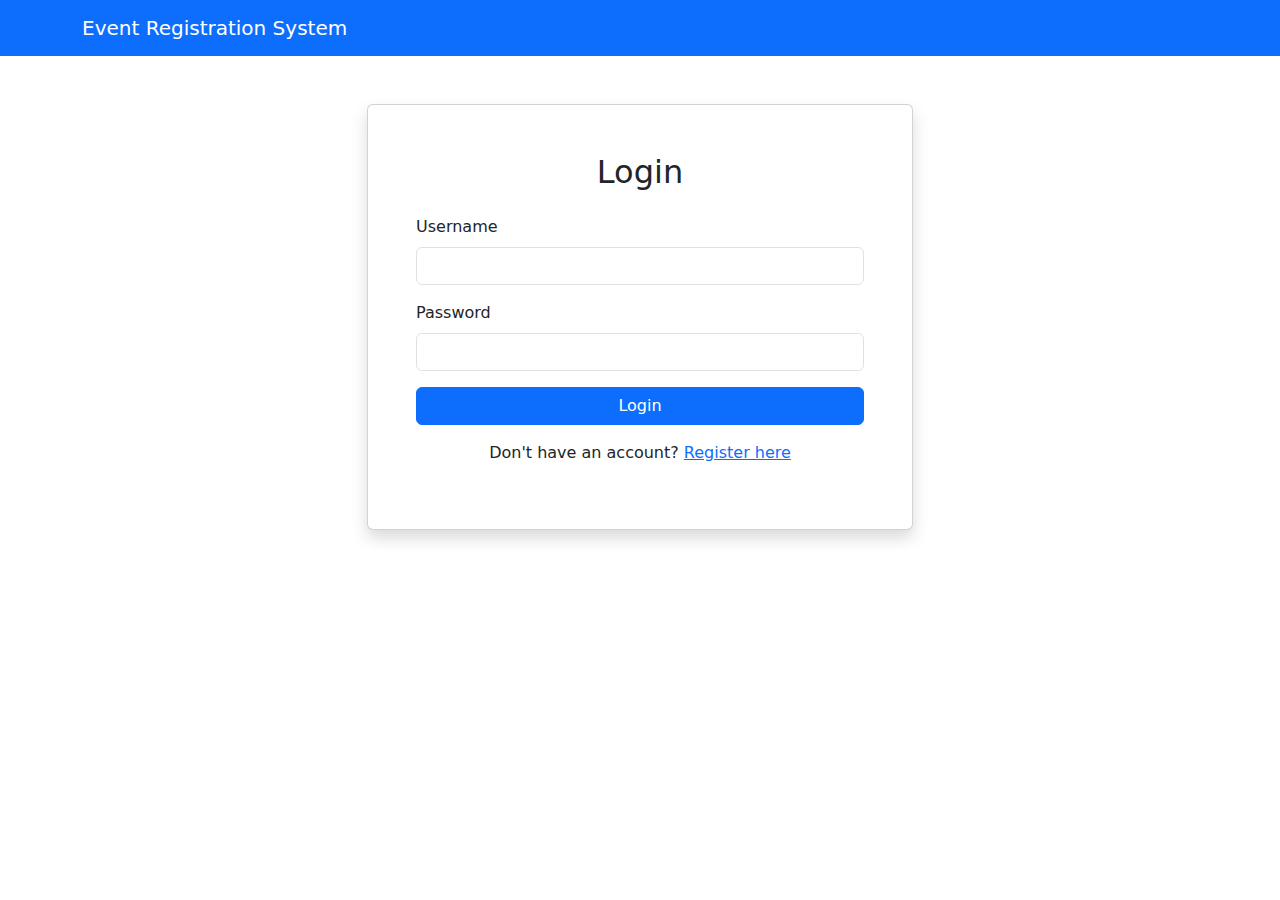
<file: src/main/resources/static/dashboard.html>
<!DOCTYPE html>
<html lang="en">
<head>
    <meta charset="UTF-8">
    <meta name="viewport" content="width=device-width, initial-scale=1.0">
    <title>Dashboard - Event Registration System</title>
    <link href="https://cdn.jsdelivr.net/npm/bootstrap@5.3.0/dist/css/bootstrap.min.css" rel="stylesheet">
    <link rel="stylesheet" href="css/style.css">
</head>
<body>
    <nav class="navbar navbar-expand-lg navbar-dark bg-primary">
        <div class="container">
            <a class="navbar-brand" href="index.html">Event Registration System</a>
            <button class="navbar-toggler" type="button" data-bs-toggle="collapse" data-bs-target="#navbarNav">
                <span class="navbar-toggler-icon"></span>
            </button>
            <div class="collapse navbar-collapse" id="navbarNav">
                <ul class="navbar-nav ms-auto">
                    <li class="nav-item">
                        <a class="nav-link" href="index.html">Home</a>
                    </li>
                    <li class="nav-item">
                        <a class="nav-link" href="events.html">Events</a>
                    </li>
                    <li class="nav-item">
                        <a class="nav-link active" href="dashboard.html">Dashboard</a>
                    </li>
                    <li class="nav-item" id="adminNav" style="display: none;">
                        <a class="nav-link" href="admin.html">Admin</a>
                    </li>
                    <li class="nav-item">
                        <a class="nav-link" href="#" onclick="logout()">Logout</a>
                    </li>
                </ul>
            </div>
        </div>
    </nav>

    <div class="container mt-5">
        <h1 class="mb-4">My Dashboard</h1>
        
        <ul class="nav nav-tabs" id="dashboardTabs" role="tablist">
            <li class="nav-item" role="presentation">
                <button class="nav-link active" id="registrations-tab" data-bs-toggle="tab" data-bs-target="#registrations" type="button">My Registrations</button>
            </li>
            <li class="nav-item" role="presentation" id="createEventTab" style="display: none;">
                <button class="nav-link" id="create-event-tab" data-bs-toggle="tab" data-bs-target="#createEvent" type="button">Create Event</button>
            </li>
            <li class="nav-item" role="presentation" id="myEventsTab" style="display: none;">
                <button class="nav-link" id="my-events-tab" data-bs-toggle="tab" data-bs-target="#myEvents" type="button">My Events</button>
            </li>
        </ul>

        <div class="tab-content mt-4" id="dashboardTabsContent">
            <div class="tab-pane fade show active" id="registrations" role="tabpanel">
                <h3>My Event Registrations</h3>
                <div id="registrationsList">
                    <!-- Registrations will be loaded here -->
                </div>
            </div>
            
            <div class="tab-pane fade" id="createEvent" role="tabpanel">
                <h3>Create New Event</h3>
                <form id="createEventForm" class="mt-4">
                    <div class="mb-3">
                        <label for="eventName" class="form-label">Event Name</label>
                        <input type="text" class="form-control" id="eventName" required>
                    </div>
                    <div class="mb-3">
                        <label for="eventDescription" class="form-label">Description</label>
                        <textarea class="form-control" id="eventDescription" rows="3"></textarea>
                    </div>
                    <div class="mb-3">
                        <label for="eventDate" class="form-label">Event Date & Time</label>
                        <input type="datetime-local" class="form-control" id="eventDate" required>
                    </div>
                    <div class="mb-3">
                        <label for="venue" class="form-label">Venue</label>
                        <input type="text" class="form-control" id="venue" required>
                    </div>
                    <div class="mb-3">
                        <label for="capacity" class="form-label">Capacity</label>
                        <input type="number" class="form-control" id="capacity" required min="1">
                    </div>
                    <button type="submit" class="btn btn-primary">Create Event</button>
                    <div id="eventError" class="alert alert-danger mt-3" style="display: none;"></div>
                    <div id="eventSuccess" class="alert alert-success mt-3" style="display: none;"></div>
                </form>
            </div>
            
            <div class="tab-pane fade" id="myEvents" role="tabpanel">
                <h3>My Created Events</h3>
                <div id="myEventsList">
                    <!-- My events will be loaded here -->
                </div>
            </div>
        </div>
    </div>

    <script src="https://cdn.jsdelivr.net/npm/bootstrap@5.3.0/dist/js/bootstrap.bundle.min.js"></script>
    <script src="js/auth.js"></script>
    <script src="js/api.js"></script>
    <script src="js/dashboard.js"></script>
</body>
</html>
</file>
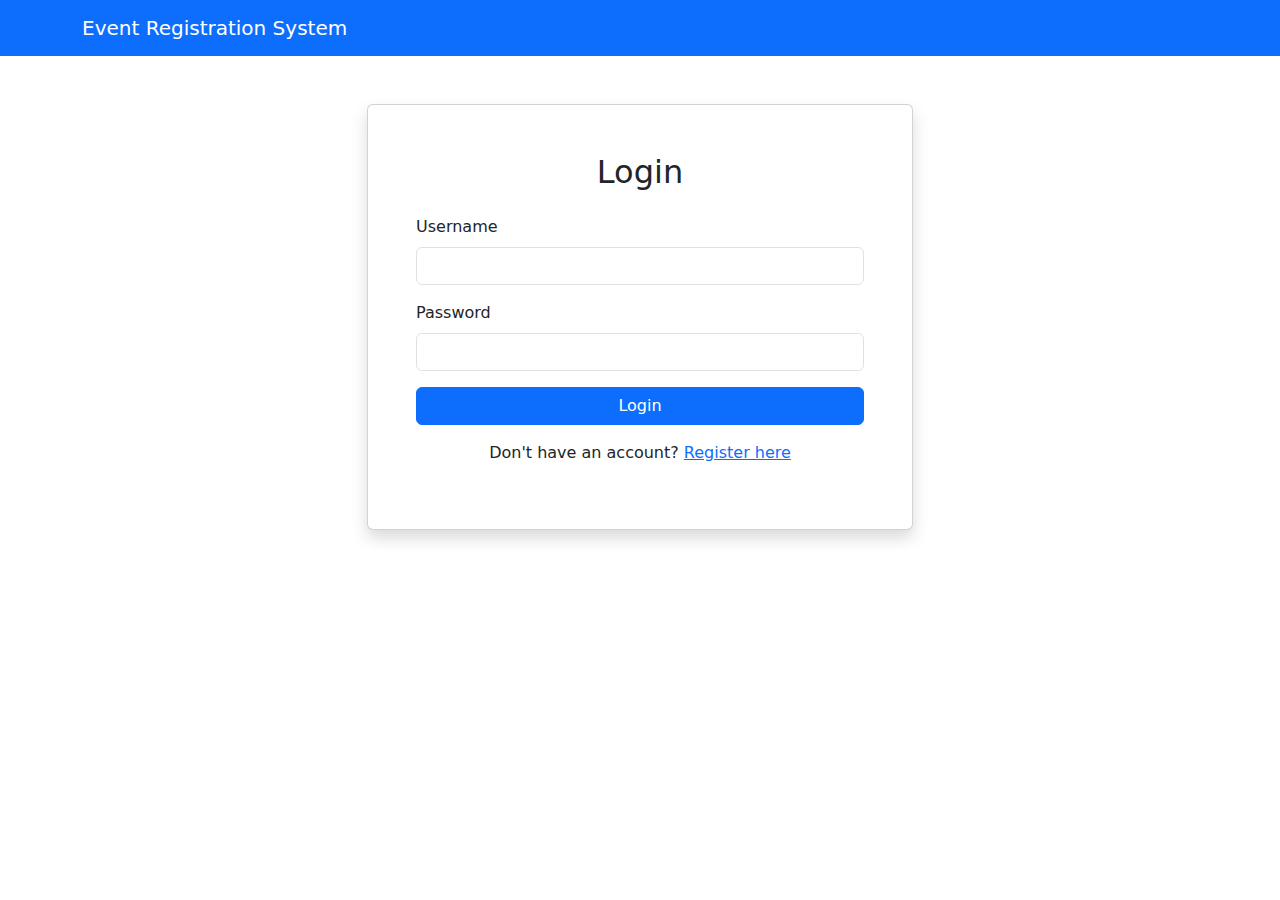
<file: src/main/resources/static/login.html>
<!DOCTYPE html>
<html lang="en">
<head>
    <meta charset="UTF-8">
    <meta name="viewport" content="width=device-width, initial-scale=1.0">
    <title>Login - Event Registration System</title>
    <link href="https://cdn.jsdelivr.net/npm/bootstrap@5.3.0/dist/css/bootstrap.min.css" rel="stylesheet">
    <link rel="stylesheet" href="css/style.css">
</head>
<body>
    <nav class="navbar navbar-expand-lg navbar-dark bg-primary">
        <div class="container">
            <a class="navbar-brand" href="index.html">Event Registration System</a>
        </div>
    </nav>

    <div class="container mt-5">
        <div class="row justify-content-center">
            <div class="col-md-6">
                <div class="card shadow">
                    <div class="card-body p-5">
                        <h2 class="card-title text-center mb-4">Login</h2>
                        <form id="loginForm">
                            <div class="mb-3">
                                <label for="username" class="form-label">Username</label>
                                <input type="text" class="form-control" id="username" required>
                            </div>
                            <div class="mb-3">
                                <label for="password" class="form-label">Password</label>
                                <input type="password" class="form-control" id="password" required>
                            </div>
                            <div class="d-grid">
                                <button type="submit" class="btn btn-primary">Login</button>
                            </div>
                            <div class="text-center mt-3">
                                <p>Don't have an account? <a href="register.html">Register here</a></p>
                            </div>
                            <div id="errorMessage" class="alert alert-danger mt-3" style="display: none;"></div>
                        </form>
                    </div>
                </div>
            </div>
        </div>
    </div>

    <script src="https://cdn.jsdelivr.net/npm/bootstrap@5.3.0/dist/js/bootstrap.bundle.min.js"></script>
    <script src="js/auth.js"></script>
    <script src="js/api.js"></script>
    <script src="js/login.js"></script>
</body>
</html>
</file>
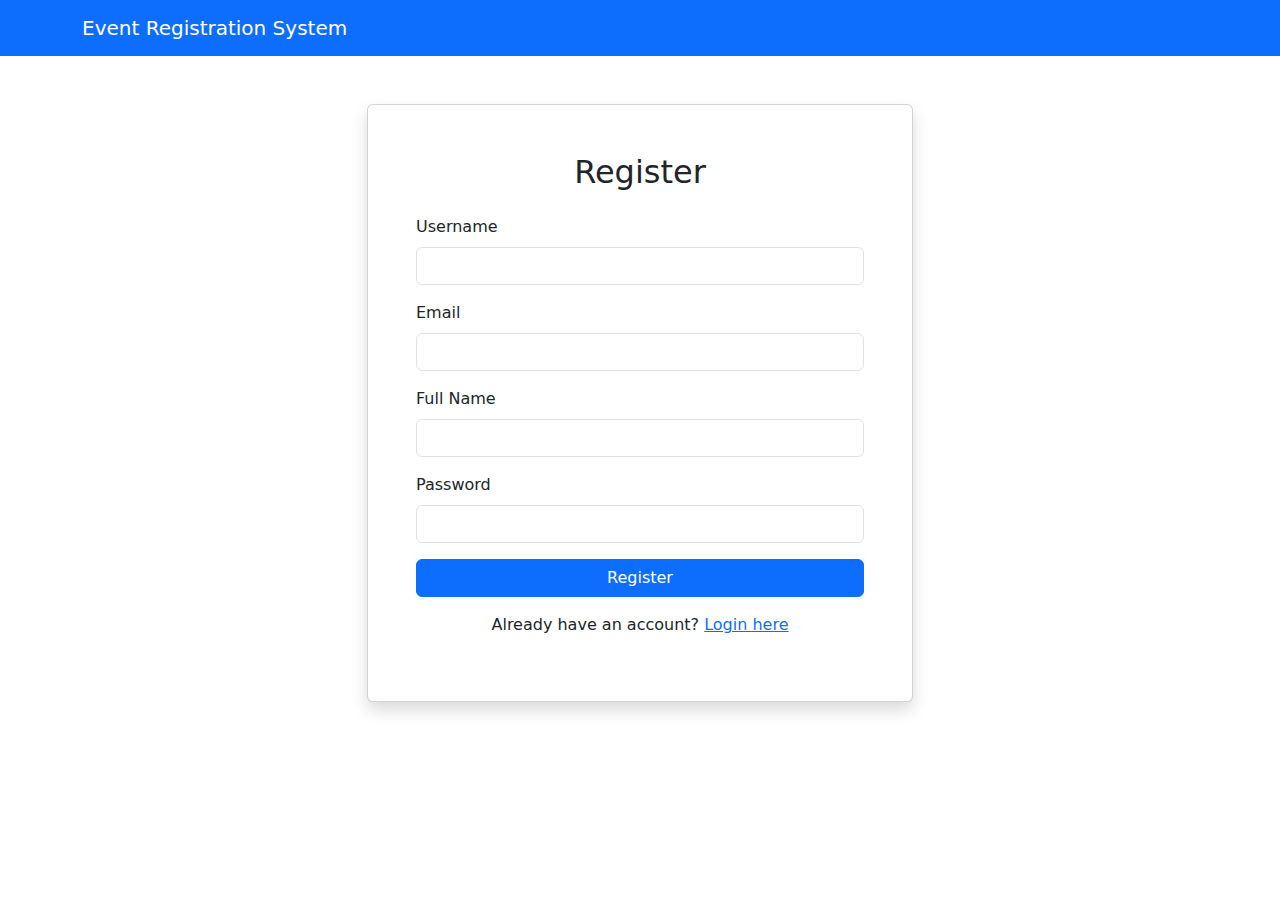
<file: src/main/resources/static/register.html>
<!DOCTYPE html>
<html lang="en">
<head>
    <meta charset="UTF-8">
    <meta name="viewport" content="width=device-width, initial-scale=1.0">
    <title>Register - Event Registration System</title>
    <link href="https://cdn.jsdelivr.net/npm/bootstrap@5.3.0/dist/css/bootstrap.min.css" rel="stylesheet">
    <link rel="stylesheet" href="css/style.css">
</head>
<body>
    <nav class="navbar navbar-expand-lg navbar-dark bg-primary">
        <div class="container">
            <a class="navbar-brand" href="index.html">Event Registration System</a>
        </div>
    </nav>

    <div class="container mt-5">
        <div class="row justify-content-center">
            <div class="col-md-6">
                <div class="card shadow">
                    <div class="card-body p-5">
                        <h2 class="card-title text-center mb-4">Register</h2>
                        <form id="registerForm">
                            <div class="mb-3">
                                <label for="username" class="form-label">Username</label>
                                <input type="text" class="form-control" id="username" required minlength="3" maxlength="50">
                            </div>
                            <div class="mb-3">
                                <label for="email" class="form-label">Email</label>
                                <input type="email" class="form-control" id="email" required>
                            </div>
                            <div class="mb-3">
                                <label for="fullName" class="form-label">Full Name</label>
                                <input type="text" class="form-control" id="fullName" required>
                            </div>
                            <div class="mb-3">
                                <label for="password" class="form-label">Password</label>
                                <input type="password" class="form-control" id="password" required minlength="6">
                            </div>
                            <div class="d-grid">
                                <button type="submit" class="btn btn-primary">Register</button>
                            </div>
                            <div class="text-center mt-3">
                                <p>Already have an account? <a href="login.html">Login here</a></p>
                            </div>
                            <div id="errorMessage" class="alert alert-danger mt-3" style="display: none;"></div>
                            <div id="successMessage" class="alert alert-success mt-3" style="display: none;"></div>
                        </form>
                    </div>
                </div>
            </div>
        </div>
    </div>

    <script src="https://cdn.jsdelivr.net/npm/bootstrap@5.3.0/dist/js/bootstrap.bundle.min.js"></script>
    <script src="js/auth.js"></script>
    <script src="js/api.js"></script>
    <script src="js/register.js"></script>
</body>
</html>
</file>
<file: src/main/resources/static/css/style.css>
body {
    min-height: 100vh;
    display: flex;
    flex-direction: column;
}

.container {
    flex: 1;
}

footer {
    margin-top: auto;
}

.card {
    transition: transform 0.2s;
}

.card:hover {
    transform: translateY(-5px);
}

.event-card {
    margin-bottom: 20px;
}

.qr-code {
    max-width: 200px;
    margin: 10px auto;
    display: block;
}

.modal-qr-code {
    max-width: 300px;
    margin: 20px auto;
    display: block;
}

.badge {
    font-size: 0.9em;
}

.table-responsive {
    margin-top: 20px;
}
</file>
